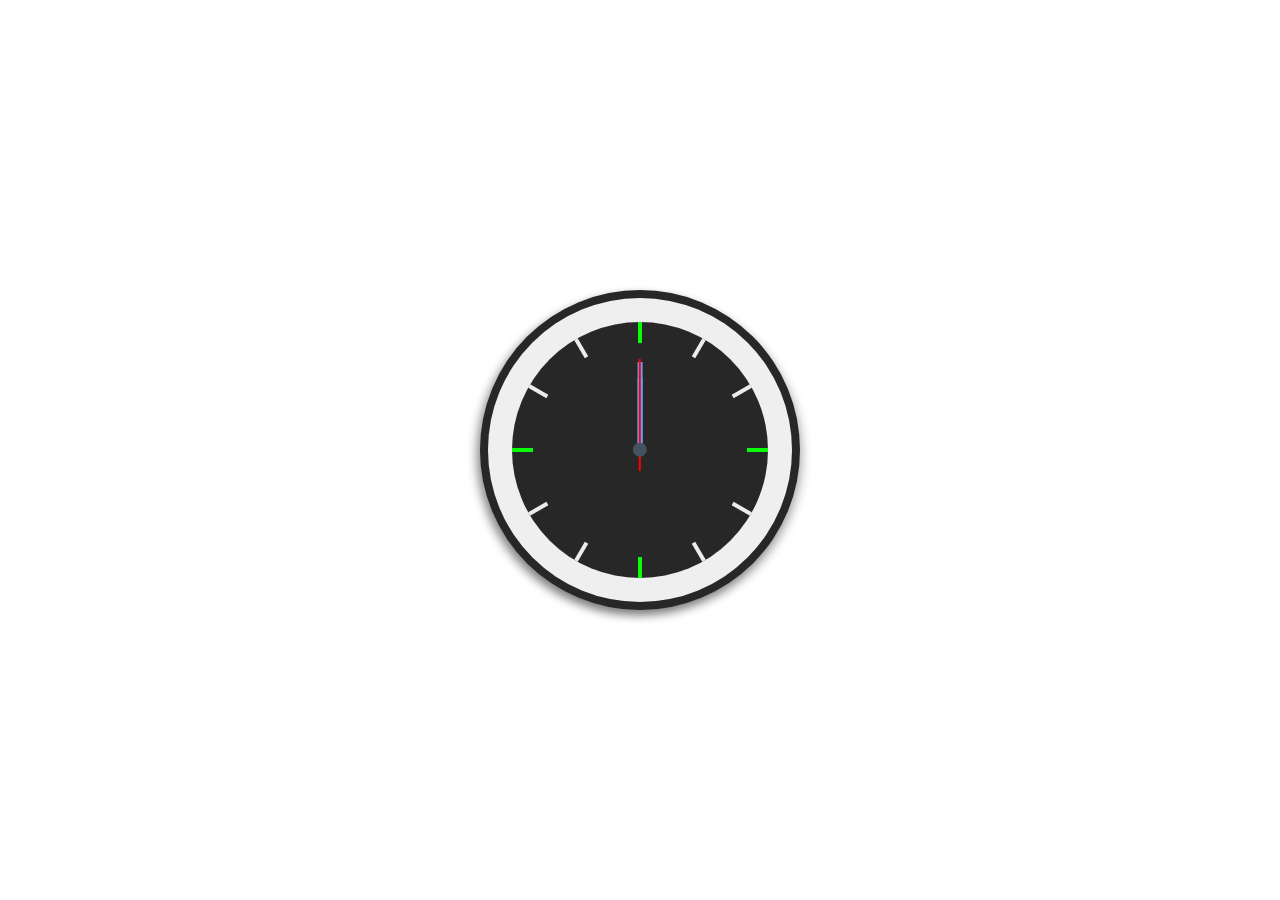
<file: analog-clock/index.html>
<!DOCTYPE html>
<html>
  <head>
    <meta http-equiv="content-type" content="text/html; charset=utf-8" />
    <title>Wall Clock</title>
    <link rel="stylesheet" href="style.css" type="text/css" media="all" />
    <script defer src="script.js" type="text/javascript" charset="utf-8"></script>
  </head>
  <body>
    <div class="clock-outer-circle">
      <div class="clock-middle-circle">
        <div class="clock-inner-circle">
          <div class="time" style="--i:1"><h1></h1></div>
          <div class="time" style="--i:2"><h1></h1></div>
          <div class="time main" style="--i:3"><h1></h1></div>
          <div class="time" style="--i:4"><h1></h1></div>
          <div class="time" style="--i:5"><h1></h1></div>
          <div class="time main" style="--i:6"><h1></h1></div>
          <div class="time" style="--i:7"><h1></h1></div>
          <div class="time" style="--i:8"><h1></h1></div>
          <div class="time main" style="--i:9"><h1></h1></div>
          <div class="time" style="--i:10"><h1></h1></div>
          <div class="time" style="--i:11"><h1></h1></div>
          <div class="time main" style="--i:12"><h1></h1></div>
          
          <div class="center-circle"></div>
          
          <div class="hour-hand-wrapper" id="hour">
            <div class="hour-hand">
              <div class="hand"></div>
            </div>
          </div>
          
          <div class="min-hand-wrapper" id="mins">
            <div class="min-hand">
              <div class="hand"></div>
            </div>
          </div>
          
          <div class="sec-hand-wrapper" id="secs">
            <div class="sec-hand">
              <div class="hand"></div>
            </div>
          </div>
          
        </div>
      </div>
    </div>
  </body>
</html>
</file>
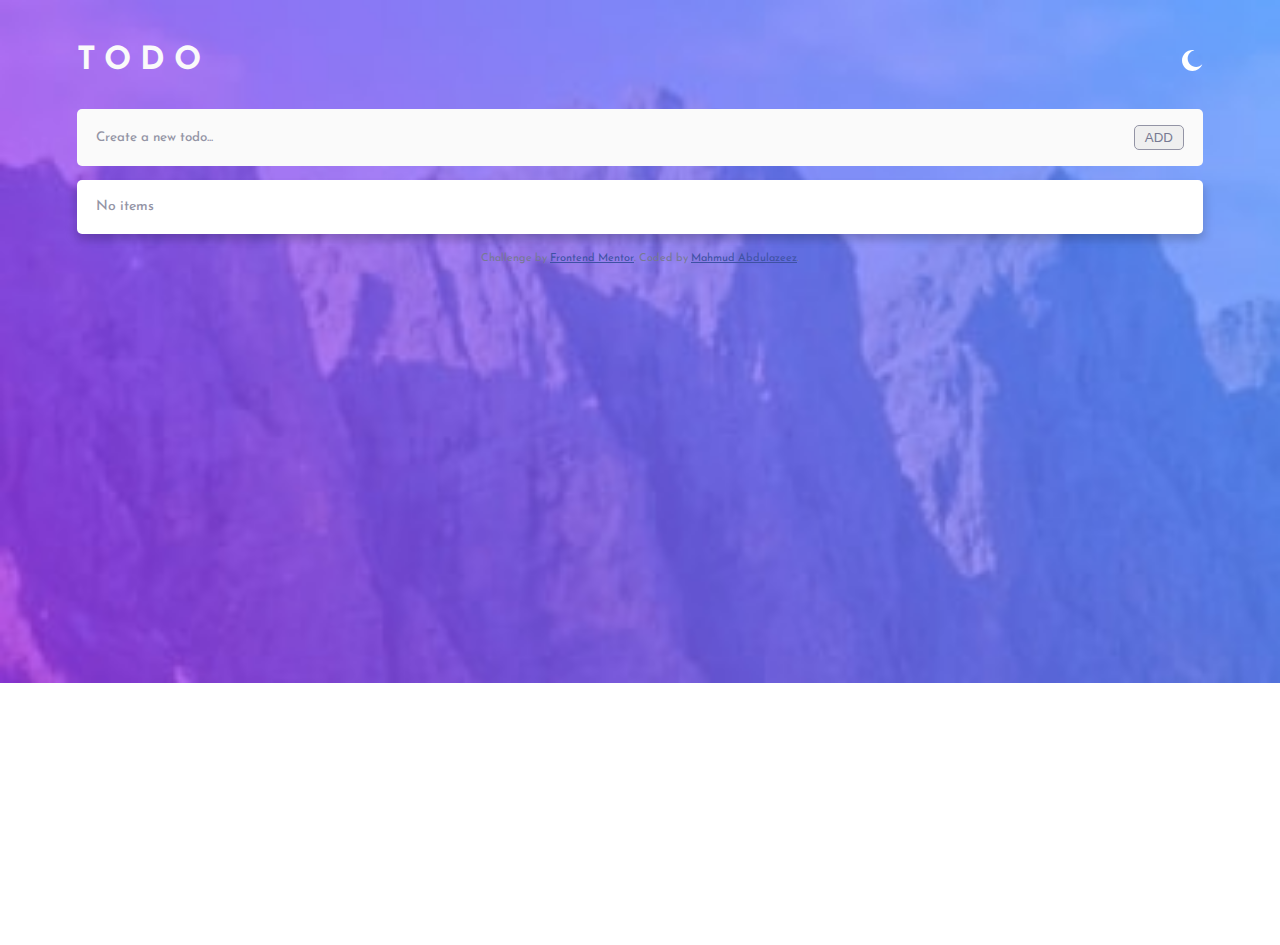
<file: todo-app-main/todo-app-main/index.html>
<!DOCTYPE html>
<html lang="en">
<head>
  <meta charset="UTF-8">
  <meta name="viewport" content="width=device-width, initial-scale=1.0">
  <link rel="icon" type="image/png" sizes="32x32" href="./images/favicon-32x32.png">
  <link rel="stylesheet" href="style.css" type="text/css" media="all" />
  <title>Frontend Mentor | Todo app</title>
</head>
<body>
  <img src="images/bg-mobile-light.jpg" alt="mobile light background image" class="bgImage" id="bgImage" />
  <div class="todo">
    <div class="top">
      <h1>TODO</h1>
      <img src="images/icon-moon.svg" alt="mode" id="modeSwitch" />
    </div>
  
    <div class="create-item" id="create-item">
      <input type="text" id="newItem" placeholder="Create a new todo..." />
      <button id="addNewItem">
        ADD
      </button>
    </div>
    
    <div class="todos" id="todos">
      <!--<div class="new-item">
          <label class="main">
            <input type="checkbox">
            <span class="checkmark"></span>Read book
          </label>
        <img src="images/icon-cross.svg" alt="" />
      </div> -->

      
      <div class="todos-footer" id="todos-footer">
        <p id="itemsLeft">No items</p>
        <button id="clear-btn">Clear Completed</button>
      </div>
    </div>
    
    <footer id="footer">
     <h4>All</h4>
     <h4>Active</h4>
     <h4>Completed</h4>
    </footer>

  
    <div class="drag-drop" id="dragNdrop">Drag and drop to reorder list</div>
  </div>

  <div class="attribution" id="attribution">
    Challenge by <a href="https://www.frontendmentor.io?ref=challenge" target="_blank">Frontend Mentor</a>. 
    Coded by <a href="https://twitter.com/MahmudEnesi?t=64VdroylYD7_shpdaB5fhQ&s=09">Mahmud Abdulazeez</a>.
  </div>
  
  
  <script src="script.js" type="text/javascript" charset="utf-8"></script>
</body>
</html>
</file>
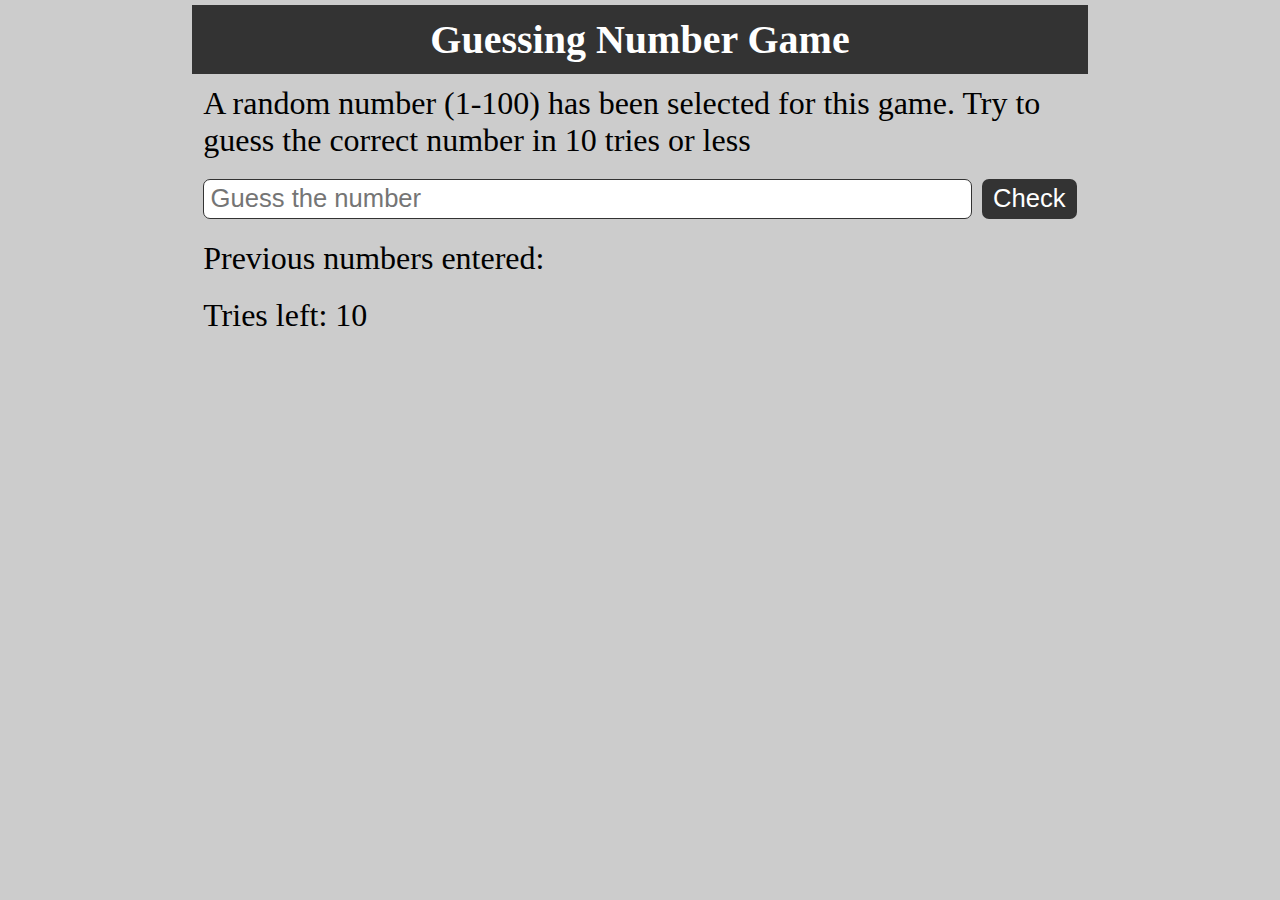
<file: Guessing number game/guess_game.html>
<!DOCTYPE html>
<html>
  <head>
    <meta http-equiv="content-type" content="text/html; charset=utf-8" />
    <title>Guessing Number Game</title>
    <link rel="stylesheet" href="style.css" type="text/css" media="all" />
  </head>
  <body>
    <!-- Container -->
    <div class="container">
      <!-- Header and paragraph secion -->
      <div class="texts">
        <h1>Guessing Number Game</h1>
        <p>A random number (1-100) has been selected for this game. 
        Try to guess the correct number in 10 tries or less
        </p>
      </div>
      
      <!-- Input, check button, prev number entered and tries left counter -->
      <div class="buttons_texts">
        <!-- Input Field and Check Button Section -->
        <div class="input_button">
          <input type="number" name="guess" id="guess" value="player guess" placeholder="Guess the number" />
          <button id="check">Check</button>
          <button id="check2">Check</button>
        </div>
        
        <!-- Previous Numbers entered and Tries left counter section -->
        <div class="prevNums_tryLeft">
          <p>Previous numbers entered: <span id="prevNum"></span></p>
          <p id="tryLeft">Tries left: <span id="counter"></span></p>
        </div>
      </div>
      
      <!-- Wrong, Correct, Game Over and New Game button Section -->
      <div class="wrong_correct_over">
        <p id="wrongNum"></p>
        <p id="correct"></p>
        <p id="gameOver"></p>
        <button id="newGame" type="submit">New Game</button>
      </div>
    </div>
    
    
    
    <script src="script.js" type="text/javascript" charset="utf-8"></script>
    <noscript>
      Please enable javascript in your browser setting
    </noscript>
  </body>
</html>
</file>
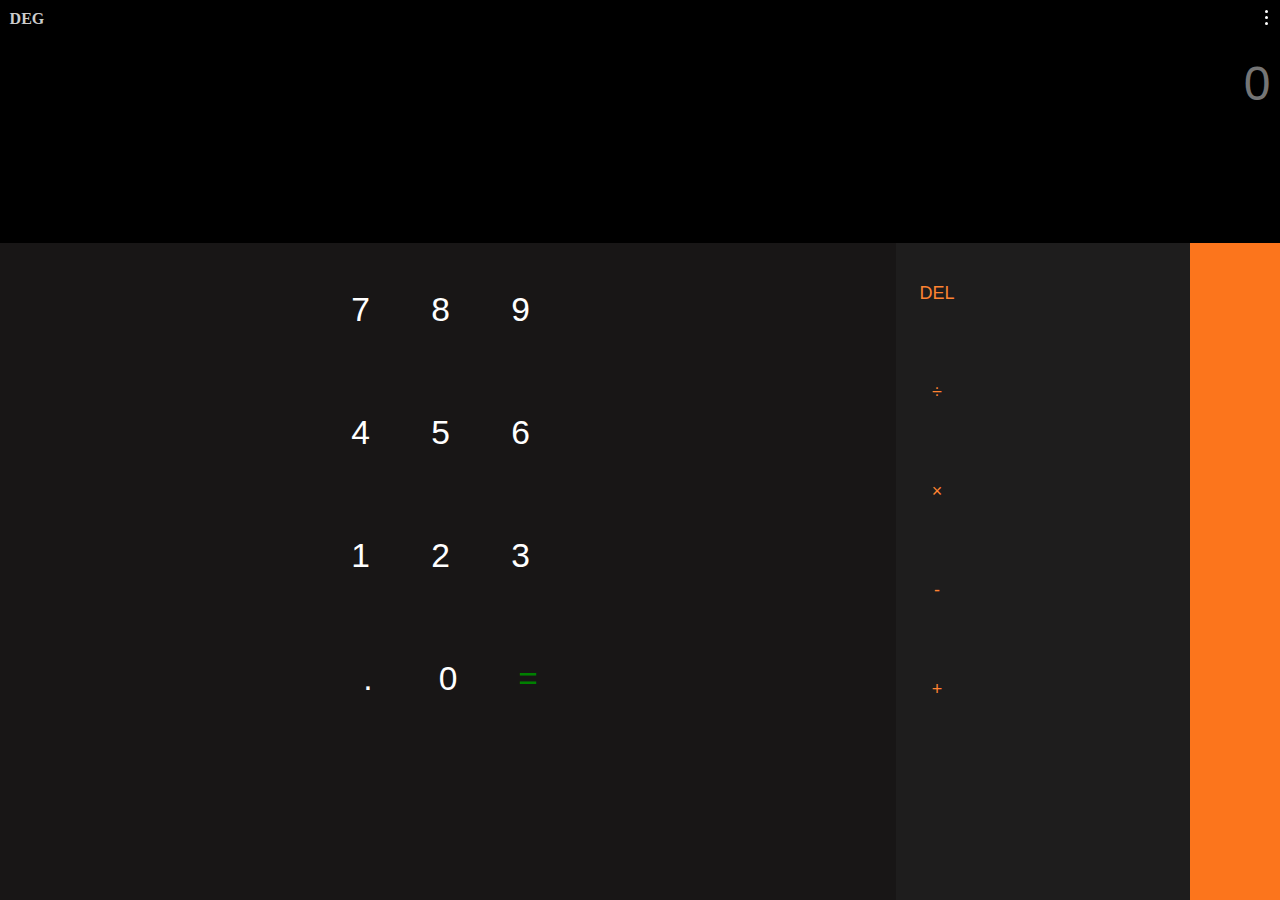
<file: Simple Calculator/cal.html>
<!DOCTYPE html>
<html>
  <head>
    <meta http-equiv="content-type" content="text/html; charset=utf-8" />
    <title>Simple Calculator</title>
   <link rel="stylesheet" href="cal.css" type="text/css" media="all" />
  </head>
  <body>
    
    <!-- TOP PART, WHERE CALCULATION -->
    <div class="top">
      <div class="top_top">
        <h4>DEG</h4>
        <div class="three_dot">
          <div class="dot dot1"></div>
          <div class="dot dot2"></div>
          <div class="dot dot3"></div>
        </div>
      </div>
      <div class="top_middle">
        <input type="text" name="calField" id="calField" value="" readonly placeholder="0"/>
      </div>
      <div class="top_bottom">
        <h2 id="answerField"></h2>
      </div>
    </div>
    
    <!-- BOTTOM PART, THE NUMBERS AND OPERATORS PART -->
    <div class="down" id="down">
      
      <!-- NUMBERS SECTION -->
      <div class="numbers" id="numbers">
        <!-- COLUMN ONE -->
        <div class="num_col">
          <input type="number" name="num7" id="num7" value="7" readonly onclick="calField.value+=num7.value"/>
          <input type="number" name="num4" id="num4" value="4" readonly onclick="calField.value+=num4.value"/>
          <input type="number" name="num1" id="num1" value="1" readonly onclick="calField.value+=num1.value"/>
          <input type="text" name="dot" id="dot" value="." readonly onclick="calField.value+=dot.value"/>
        </div>
        <!-- COLUMN TWO -->
        <div class="num_col">
          <input type="number" name="num8" id="num8" value="8" readonly onclick="calField.value+=num8.value"/>
          <input type="number" name="num5" id="num5" value="5" readonly onclick="calField.value+=num5.value"/>
          <input type="number" name="num2" id="num2" value="2" readonly onclick="calField.value+=num2.value"/>
          <input type="text" name="zero" id="zero" value="0" readonly onclick="calField.value+=zero.value"/>
        </div>
        <!-- COLUMN THREE -->
        <div class="num_col">
          <input type="number" name="num9" id="num9" value="9" readonly onclick="calField.value+=num9.value"/>
          <input type="number" name="num6" id="num6" value="6" readonly onclick="calField.value+=num6.value"/>
          <input type="number" name="num3" id="num3" value="3" readonly onclick="calField.value+=num3.value"/>
          <input type="text" name="eqalto" id="equalto" value="=" readonly onclick="equalTo()"/>
        </div>
      </div>
      
      <!-- OPERATORS SECTION -->
      <div class="operators" id="operators">
        <div class="operators_col">
          <!--come back here-->
          <input type="button" name="del" id="del" value="DEL" readonly onclick="deleteBtn()" onkeyup="deleteAllBtn()"/>
          
          <input type="button" name="div" id="div" value="÷" readonly onclick="calField.value+='/'"/>
          <input type="buttom" name="mult" id="mult" value="×" readonly onclick="calField.value+='*'"/>
          <input type="button" name="sub" id="sub" value="-" readonly onclick="calField.value+=sub.value"/>
          <input type="button" name="add" id="add" value="+" readonly onclick="calField.value+=add.value"/>
        </div>
      </div>
      
      <!-- ADVANCED OPERATORS -->
      <div class="other_op" id="other_op">
        <!-- COLUMN ONE -->
        <div class="other_op_col">
          <!--come back-->
          <input type="button" name="inv" id="inv" value="INV" readonly/>
          
          <input type="button" name="sin" id="sin" value="sin" readonly onclick="sin()"/>
          <input type="button" name="ln" id="ln" value="ln" readonly onclick="ln()"/>
          <input type="button" name="pi" id="pi" value="pi" readonly onclick="pi()"/>
          <input type="button" name="opening_brace" id="opening_brace" value="(" readonly onclick="calField.value+=opening_brace.value"/>
        </div>
        <!-- COLUMN TWO -->
        <div class="other_op_col">
          <!--come back-->
          <input type="button" name="rad" id="rad" value="RAD" readonly/>
          
          <input type="button" name="cos" id="cos" value="cos" readonly onclick="cos()"/>
          <input type="button" name="log" id="log" value="log" readonly onclick="log()"/>
          <input type="button" name="epsilon" id="epsilon" value="e" readonly onclick="exp()"/>
          <input type="button" name="closing_brace" id="closing_brace" value=")" readonly onclick="calField.value+=closing_brace.value"/>
        </div>
        <!-- COLUMN THREE -->
        <div class="other_op_col">
          <input type="button" name="percent" id="percent" value="%" readonly onclick="calField.value+=percent.value"/>
          <input type="button" name="tan" id="tan" value="tan" readonly onclick="tan()"/>
          <input type="button" name="exlamation" id="exlamation" value="!" readonly onclick="calField.value+=exlamation.value"/>
          <input type="button" name="pow" id="pow" value="^" readonly onclick="pow()"/>
          <input type="button" name="sqrt" id="sqrt" value="√" readonly onclick="sqrt()"/>
        </div>
      </div>
    </div>
    
    
    <script src="cal.js" type="text/javascript" charset="utf-8"></script>
  </body>
</html>
</file>
<file: analog-clock/style.css>
* {
  margin: 0;
  padding: 0;
  box-sizing: border-box;
}

body {
  width: 100%;
  height: 100vh;
  overflow-x: hidden;
  display: flex;
  justify-content: center;
  align-items: center;
  flex-direction: column;
}

.clock-outer-circle {
  display: flex;
  justify-content: center;
  align-items: center;
  width: 20rem;
  height: 20rem;
  border-radius: 50%;
  background-color: #272727;
  box-shadow: 4px 5px 10px rgba(0 0 0 / .2),
  -4px 5px 10px rgba(0 0 0 / .4);
}

.clock-middle-circle {
  width: 19rem;
  height: 19rem;
  border-radius: 50%;
  background-color: #efefef;
  display: flex;
  justify-content: center;
  align-items: center;
}

.clock-inner-circle {
  position: relative;
  width: 16rem;
  height: 16rem;
  border-radius: 50%;
  background-color: #272727;
  display: flex;
  justify-content: center;
  align-items: center;
}

.time {
  position: absolute;
  z-index: 999;
  text-align: center;
  color: #fff;
  inset: 0px;
  transform: rotate(calc(30deg * var(--i)));
}

h1 {
  width: 0.2rem;
  height: 1.3rem;
  background-color: #ececec;
  display: inline-block;
  transform: rotate(calc(0deg * var(--i)));
}

.main h1 {
  background-color: #0bfc0b;
}

.center-circle {
  position: absolute;
  left: 50%;
  top: 50%;
  transform: translate(-50%, -50%);
  width: 0.9rem;
  height: 0.9rem;
  border-radius: 50%;
  background-color: #455261;
  z-index: 9999;
}

.hour-hand-wrapper {
  position: absolute;
  width: 11rem;
  height: 11rem;
  border-radius: 50%;
}

.hour-hand {
  position: relative;
}

.hour-hand .hand {
  width: 0.3rem;
  height: 4.5rem;
  position: absolute;
  top: 1rem;
  left: 50%;
  transform: translateX(-50%);
  background-color: #62a2ff;
}

.min-hand-wrapper {
  position: absolute;
  width: 13rem;
  height: 13rem;
  border-radius: 50%;
}

.min-hand {
  position: relative;
}

.min-hand .hand {
  width: 0.3rem;
  height: 5.5rem;
  position: absolute;
  top: 1rem;
  left: 50%;
  transform: translateX(-50%);
  background-color: #62a2ff;
  z-index: 2;
}

.sec-hand-wrapper {
  position: absolute;
  width: 14rem;
  height: 14rem;
  border-radius: 50%;
}

.sec-hand {
  position: relative;
}

.sec-hand .hand {
  width: 0.15rem;
  height:7rem;
  position: absolute;
  top: 1.3rem;
  left: 50%;
  transform: translateX(-50%);
  background-color: #62a2ff;
  background-color: red;
  z-index: 2;
}
</file>
<file: todo-app-main/todo-app-main/style.css>
@import url('https://fonts.googleapis.com/css2?family=Josefin+Sans:wght@400;500;700&display=swap');

* {
  margin: 0;
  padding: 0;
  box-sizing: border-box;
}

body {
 width: 100%;
 height: 100vh;
 overflow-x: hidden;
 font-family: 'Josefin Sans', Sans-Serif;
}

img {
  width: 100%;
}

p{
  font-size: 18px;
}

.attribution { 
  font-size: 11px; 
  text-align: center;
  color: var(--dark-grayish-blue2);
  margin-top: 1.2rem;
}

.attribution a { 
  color: hsl(228, 45%, 44%);
}

:root {
  /* Primary */
  --bright-blue: hsl(221, 98%, 61%);
  --checkBG: linear-gradient(hsl(192, 100%, 67%), hsl(280, 87%, 65%));
  
  /* Neutral */
  /* Light theme */
  --vry-light-gray: hsl(0, 0%, 98%);
  --vry-light-grayish-blue: hsl(236, 33%, 92%);
  --light-grayish-blue: hsl(233, 11%, 84%);
  --dark-grayish-blue: hsl(236, 9%, 61%);
  --vry-dark-grayish-blue: hsl(235, 19%, 35%);
  
  /* Dark theme */
  --vry-dark-blue: hsl(235, 21%, 11%);
  --vry-dark-desaturated-blue: hsl(235, 24%, 19%);
  --light-grayish-blue2: hsl(234, 39%, 85%);
  --light-grayish-blue-hover: hsl(236, 33%, 92%);
  --dark-grayish-blue2: hsl(234, 11%, 52%);
  --vry-dark-grayish-blue: hsl(233, 14%, 35%);
  --vry-dark-grayish-blue-tw: hsl(237, 14%, 26%);
}

.bgImage {
  position: absolute;
  top: 0;
  left: 0;
  z-index: -4;
}

.todo {
  width: 88vw;
  margin: auto;
}

.top {
  display: flex;
  justify-content: space-between;
  align-items: center;
  margin: 2.8rem 0 2rem 0;
}

.top h1 {
  letter-spacing: 9px;
  color: var(--vry-light-gray);
}

.top img {
  width: 1.3rem;
}

.create-item, 
.new-item {
  width: 100%;
  padding: 1rem 1.2rem;
  display: flex;
  align-items: center;
  background: var(--vry-light-gray);
  border-radius: 5px;
  margin-bottom: 0.9rem;
}

.create-item {
  justify-content: space-between;
  gap: 10px;
}

.create-item input {
  font-family: 'Josefin Sans', Sans-Serif;
  font-weight: 700;
  border: none;
  height: 1.2rem;
  background: transparent;
  width: 100%;
  color: var(--dark-grayish-blue);
}

.create-item input::placeholder {
  color: var(--dark-grayish-blue);
  font-weight: 500;
}

.create-item input:focus {
  outline: none;
}

#addNewItem {
  padding: 4px 10px;
  border: 1px solid var(--dark-grayish-blue);
  color: var(--dark-grayish-blue2);
  border-radius: 5px;
}

.todos {
  width: 100%;
  background-color: white;
  border-radius: 5px;
  box-shadow: 4px 6px 8px rgba(0, 0, 0, 0.1),
   -4px 6px 8px rgba(0, 0, 0, 0.1);
}

.new-item {
  justify-content: space-between;
  border-bottom: 1px solid var(--light-grayish-blue);
  border-radius: 0;
  margin-bottom: 0;
  background: transparent;
}

.new-item img {
  width: 0.7rem;
}

.main {
  color: var(--dark-grayish-blue2);
  position: relative;
  padding-left: 0.8rem;
  cursor: pointer;
  font-size: 14px;
  font-weight: 500;
}

.completed {
 text-decoration: line-through;
 text-decoration-color: red;
}
  
/* Hide the default checkbox */
input[type=checkbox] {
  visibility: hidden;
}
  
/* Creating a custom checkbox
based on demand */
.checkmark {
  position: absolute;
  top: 0;
  left: 0;
  height: 1.2rem;
  width: 1.2rem;
  background: transparent;
  border: 1px solid var(--vry-light-grayish-blue);
  border-radius: 50%;
}
  
/* Specify the background color to be
shown when checkbox is checked */
.main input:checked ~ .checkmark {
  background: var(--checkBG);
}
  
/* Checkmark to be shown in checkbox */
/* It is not be shown when not checked */
.checkmark:after {
  content: "";
  position: absolute;
  display: none;
}
  
/* Display checkmark when checked */
.main input:checked ~ .checkmark:after {
  display: block;
}
  
/* Styling the checkmark using webkit */
/* Rotated the rectangle by 45 degree and 
showing only two border to make it look
like a tickmark */
.main .checkmark:after {
  left: 5.5px;
  bottom: 5.2px;
  width: 3px;
  height: 7px;
  border: solid white;
  border-width: 0 2px 2px 0;
  -webkit-transform: rotate(45deg);
  -ms-transform: rotate(45deg);
  transform: rotate(45deg);
}

.todos-footer {
  padding: 1.2rem;
  display: flex;
  justify-content: space-between;
  align-items: center;
  color: var(--dark-grayish-blue);
}

.todos-footer p {
  font-size: 14px;
  font-weight: 500;
}

.todos-footer button {
  background: transparent;
  cursor: pointer;
  border: none;
  color: var(--dark-grayish-blue);
  font-weight: 500;
  display: none;
}

footer {
  background-color: white;
  color: var(--dark-grayish-blue);
  display: flex;
  justify-content: center;
  align-items: center;
  gap: 1.4rem;
  padding: 1.2rem;
  margin: 1.4rem 0;
  border-radius: 5px;
  box-shadow: 4px 6px 8px rgba(0, 0, 0, 0.05),
   -4px -6px 8px rgba(0, 0, 0, 0.05);
   display: none;
}

.drag-drop {
  text-align: center;
  color: var(--dark-grayish-blue);
  font-weight: 500;
  margin: 2.6rem 0;
  display: none;
}
</file>
<file: Guessing number game/style.css>
* {
  margin: 0;
  padding: 0;
  box-sizing: border-box;
}

html, body {
  width: 100%;
  height: 100%;
  overflow-x: hidden;
  background: #ccc;
}

.texts {
  margin: 0.3rem 0 1.2rem 0;
}

.texts h1 {
  text-align: center;
  background-color: #333;
  color: white;
  padding: 0.7rem;
  margin-bottom: 0.7rem;
}

.texts p {
  padding: 0 0.7rem;
}

.buttons_texts {
  padding: 0 0.7rem;
  margin-bottom: 0.7rem;
}

.input_button {
  display: flex;
  justify-content: space-between;
}

.input_button input {
  width: 80%;
  height: 2rem;
  padding: 0 0.4rem;
  border: 1px solid #333;
  border-radius: 7px;
  font-size: 1rem;
}

.input_button input:focus {
  outline: 1px solid black;
}

.input_button button, #startAgain, #newGame {
  font-size: 1rem;
  border: none;
  background-color: #333;
  padding: 0 0.7rem;
  color: white;
  border-radius: 7px;
}

.input_button #check2 {
  display: none;
}

.prevNums_tryLeft {
  margin-top: 0.7rem;
  line-height: 1.8;
}

.wrong_correct_over {
  line-height: 1.8;
  padding: 0 0.7rem;
}

#startAgain, #newGame {
  padding: 0.5rem 0.7rem;
  font-size: 0.9rem;
  margin-top: 0.5rem;
}

#wrongNum, #gameOver {
  color: red;
  
}

#correct {
  color: green;
}

#newGame {
  background-color: green;
  display: none;
}

/* MEDIA QUERY FOR SCREEN FROM 760px AND ABOVE*/
@media screen and (min-width: 760px) {
  body {
    font-size: 2rem;
  }
  .texts h1 {
    font-size: 2.5rem;
  }
  
  .container {
    width: 70%;
    margin: auto;
  }
  
  .buttons_texts {
    max-width: 100%;
  }
  
  .input_button input {
    width: 100%;
    height: 40px;
    margin-right: 10px;
    font-size: 1.6rem;
  }
  
  .input_button button {
    font-size: 1.6rem;
  }
}
</file>
<file: Simple Calculator/cal.css>
* {
  margin: 0;
  padding: 0;
  box-sizing: border-box;
}

html, body {
  height: 100%;
  width: 100%;
  overflow-x: hidden;
  font-family: Serif;
}

.top {
  height: 27%;
  background-color: black;
  display: flex;
  flex-direction: column;
  padding: 0.6rem;
  color: #ccc;
  text-align: right;
}

.top_top {
  display: flex;
  justify-content: space-between;
  margin-bottom: 1.5rem;
}

.top_top .three_dot {
  height: 18px;
  width: 5px;
  display: flex;
  flex-direction: column;
  row-gap: 3px;
}

.top_top .dot {
  height: 3px;
  width: 3px;
  background-color: white;
  border-radius: 50px;
}

.top_middle input {
  height: 4rem;
  max-width: 100%;
  font-size: 3rem;
  border: none;
  margin-bottom: 1.5rem;
  background: transparent;
  text-align: right;
  color: white;
}

.top_middle input:focus {
  outline: none;
  color: #ccc;
}

.down {
  position: relative;
  width: inherit;
  height: 73%;
  display: flex;
  color: #333;
}

.down input {
  text-align: center;
  width: 50px;
  background: transparent;
  color: white;
  border: none;
  font-size: 2.1rem;
}

.down input:focus {
  outline: none;
}

.numbers {
  width: 70%;
  height: 100%;
  display: grid;
  grid-template-columns: repeat(3, auto);
  background-color: #181616;
  justify-content: center;
  padding: 3rem;
  gap: 30px;
}

.numbers .num_col, .operators_col, .other_op_col {
  display: flex;
  flex-direction: column;
  row-gap: 85px;
}

#equalto {
  color: green;
}

.operators {
  width: 23%;
  height: 100%;
  background-color: #1e1d1d;
  padding: 2.5rem 1rem;
}

.operators_col {
  row-gap: 78px;
}

.operators input {
  font-size: 18px;
  color: #ff8331;
}

.other_op {
  position: absolute;
  right: -73%;
  background-color: #fc751c;
  height: 100%;
  width: 80%;
  display: grid;
  grid-template-columns: repeat(3, auto);
  justify-content: center;
  padding: 2.5rem;
  gap: 35px;
}

.other_op input {
  font-size: 18px;
}

.other_op_col {
  row-gap: 80px;
}
</file>
